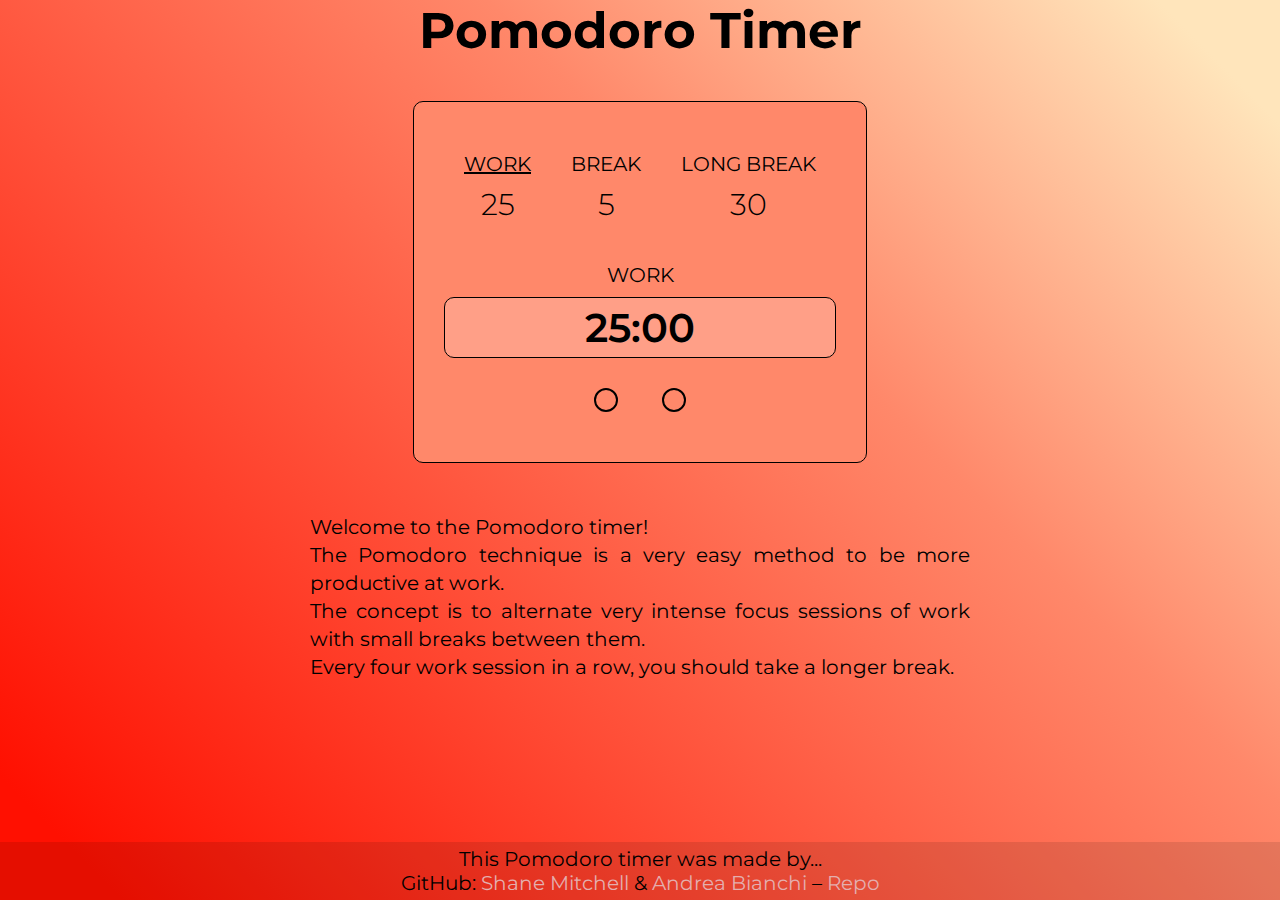
<file: index.html>
<!DOCTYPE html>
<html lang="en">
  <head>
    <meta charset="UTF-8">
    <title>Pomodoro!</title>
    <link rel="stylesheet" href="https://cdn.materialdesignicons.com/5.1.45/css/materialdesignicons.min.css">
    <link rel="stylesheet" href="css/style.css">
  </head>
  <body>
    <h1>Pomodoro Timer</h1>
    <div class="wrapper">
      <div class="options">
        <div id="work">
          <button id="work_button" class="selected">WORK</button>
          <div class="options_buttons">
            <button id="decrease" class="mdi mdi-minus-circle-outline"></button>
            <span class="setpoint_work">25</span>
            <button id="increase" class="mdi mdi-plus-circle-outline"></button>
          </div>
        </div>
        <div id="break">
          <button id="break_button">BREAK</button>
          <div class="options_buttons">
            <button id="decrease" class="mdi mdi-minus-circle-outline"></button>
            <span class="setpoint_break">5</span>
            <button id="increase" class="mdi mdi-plus-circle-outline"></button>
          </div>
        </div>
        <div id="long-break">
          <button id="long-break_button">Long Break</button>
          <div class="options_buttons">
            <button id="decrease" class="mdi mdi-minus-circle-outline"></button>
            <span class="setpoint_long-break">30</span>
            <button id="increase" class="mdi mdi-plus-circle-outline"></button>
          </div>
        </div>
      </div>
      <div class="countdown">
        <span class="countdown_label">work</span>
        <div class="countdown_timer">25:00</div>
      </div>
      <div class="controls">
        <button id="play_pause" class="mdi mdi-play-pause"></button>
        <button id="stop" class="mdi mdi-stop"></button>
      </div>
    </div>
    <p id="info">
      <span>Welcome to the Pomodoro timer!</span>
      <span>The Pomodoro technique is a very easy method to be more productive at work.</span>
      <span>The concept is to alternate very intense focus sessions of work with small breaks between them.</span>
      <span>Every four work session in a row, you should take a longer break.</span>
    </p>
    <footer id="footer">
      <span>This Pomodoro timer was made by...
      </span> 
      <span>
        GitHub:
        <a href="https://github.com/shanesc">Shane Mitchell</a>
        &
        <a href="https://github.com/andreaiaia">Andrea Bianchi</a>
        –
        <a href="https://github.com/shanesc/pomodoro">Repo</a>
      </span>
    </footer>
    <audio id="sound" src="http://www.wavsource.com/snds_2020-03-30_7102365145747638/sfx/cuckoo_clock1_x.wav" type="audio/wav"></audio>
    <script src="app.js"></script>
  </body>
</html>
</file>
<file: css/style.css>
@import url('https://fonts.googleapis.com/css2?family=Montserrat:ital,wght@0,100;0,200;0,300;0,400;0,500;0,600;0,700;0,800;0,900;1,100;1,200;1,300;1,400;1,500;1,600;1,700;1,800;1,900&display=swap');

*,
*::before,
*::after {
  padding: 0;
  margin: 0;
  box-sizing: inherit;
}

html {
  font-size: 62.5%; /* sets default font to 10px */
  min-height: 100%;
}

body {
  box-sizing: border-box;
  background:  #FF1001;
  background: -webkit-linear-gradient(45.34deg, #FF1001 5.66%, #FF886A 63.4%, #FFE5BB 94.35%);
  background: linear-gradient(45.34deg, #FF1001 5.66%, #FF886A 63.4%, #FFE5BB 94.35%);
  font-family: 'Montserrat', sans-serif;
  text-align: center;
  font-size: 1.6rem;
}

h1 {
  font-size: 8rem;
  margin-bottom: 4rem;
}

button {
  background: none;
  border: none;
  font-family: 'Montserrat', sans-serif;
  font-size: inherit;
  cursor: pointer;
  text-transform: uppercase;
}

.wrapper {
  border: 1px solid rgba(0,0,0,1);
  border-radius: 1rem;
  display: inline-block;
  padding: 4rem 12rem;
  background-color: #FF886A;
}

.options {
  margin-bottom: 2rem;
}

.options > div {
  padding: 2rem;
}

#work, #break, #long-break {
  font-size: 5rem;
  font-weight: 300;
}

.setpoint_work, .setpoint_break, .setpoint_long-break {
  font-size: 6rem;
  width: 12rem;
}

.options_buttons {
  font-size: 5rem;
  padding-top: 1rem;
}

.countdown_label {
  display: inline-block;
  font-size: 6rem;
  text-transform: uppercase;
  margin-bottom: 1rem;
}
.countdown_timer {
  font-size: 9rem;
  font-weight: 400;
  padding: 1rem 10rem;
  border: 1px solid rgba(0,0,0,1);
  border-radius: 1rem;
  background: rgba(255,255,255,0.2);
  margin-bottom: 1rem;
}

.selected {
  text-decoration: underline;
}

#play_pause, #stop {
  font-size: 7rem;
  margin: 2rem;
  padding: 1rem;
  border: 2px solid rgba(0,0,0,1);
  line-height: 1;
  border-radius: 50%;
}

#info {
  font-size: 1.5rem;
  padding: 5rem 7rem;
  margin: auto;
  width: 800px;
}

#info span {
  display: block;
  text-align: justify;
  line-height: 1.4;
}

footer {
  position: absolute;
  bottom: 0;
  left: 0;
  width: 100%;
  background-color: rgba(0,0,0, .1);
  font-size: 3rem;
  padding: .5rem 0;
}

footer span {
  display: block;
}

a,
a:visited {
  color: rgb(228, 174, 174);
  text-decoration: none;
}

/* FLEX LAYOUT */
.options {
  display: block;
}

.options_buttons {
  display: flex;
  justify-content: center;
}

/* MEDIA QUERIES */
@media (min-width: 992px) {
  h1 {
    font-size: 5rem;
  }

  .wrapper {
    padding: 3rem;
  }

  .countdown_label {
    font-size: 2rem;
  }

  .countdown_timer {
    font-size: 4rem;
    font-weight: 600;
    padding: 0.5rem;
  }

  .options {
    display: flex;
  }

  #work, #break, #long-break {
    font-size: 2rem;
    font-weight: 300;
  }

  .setpoint_work, .setpoint_break, .setpoint_long-break {
    font-size: 3rem;
    width: 6rem;
  }

  .options_buttons {
    font-size: 2rem;
    justify-content: center;
  }

  #play_pause, #stop {
    font-size: 4rem;
  }

  #info {
    font-size: 2rem;
  }

  footer {
    font-size: 2rem;
  }

}
</file>
